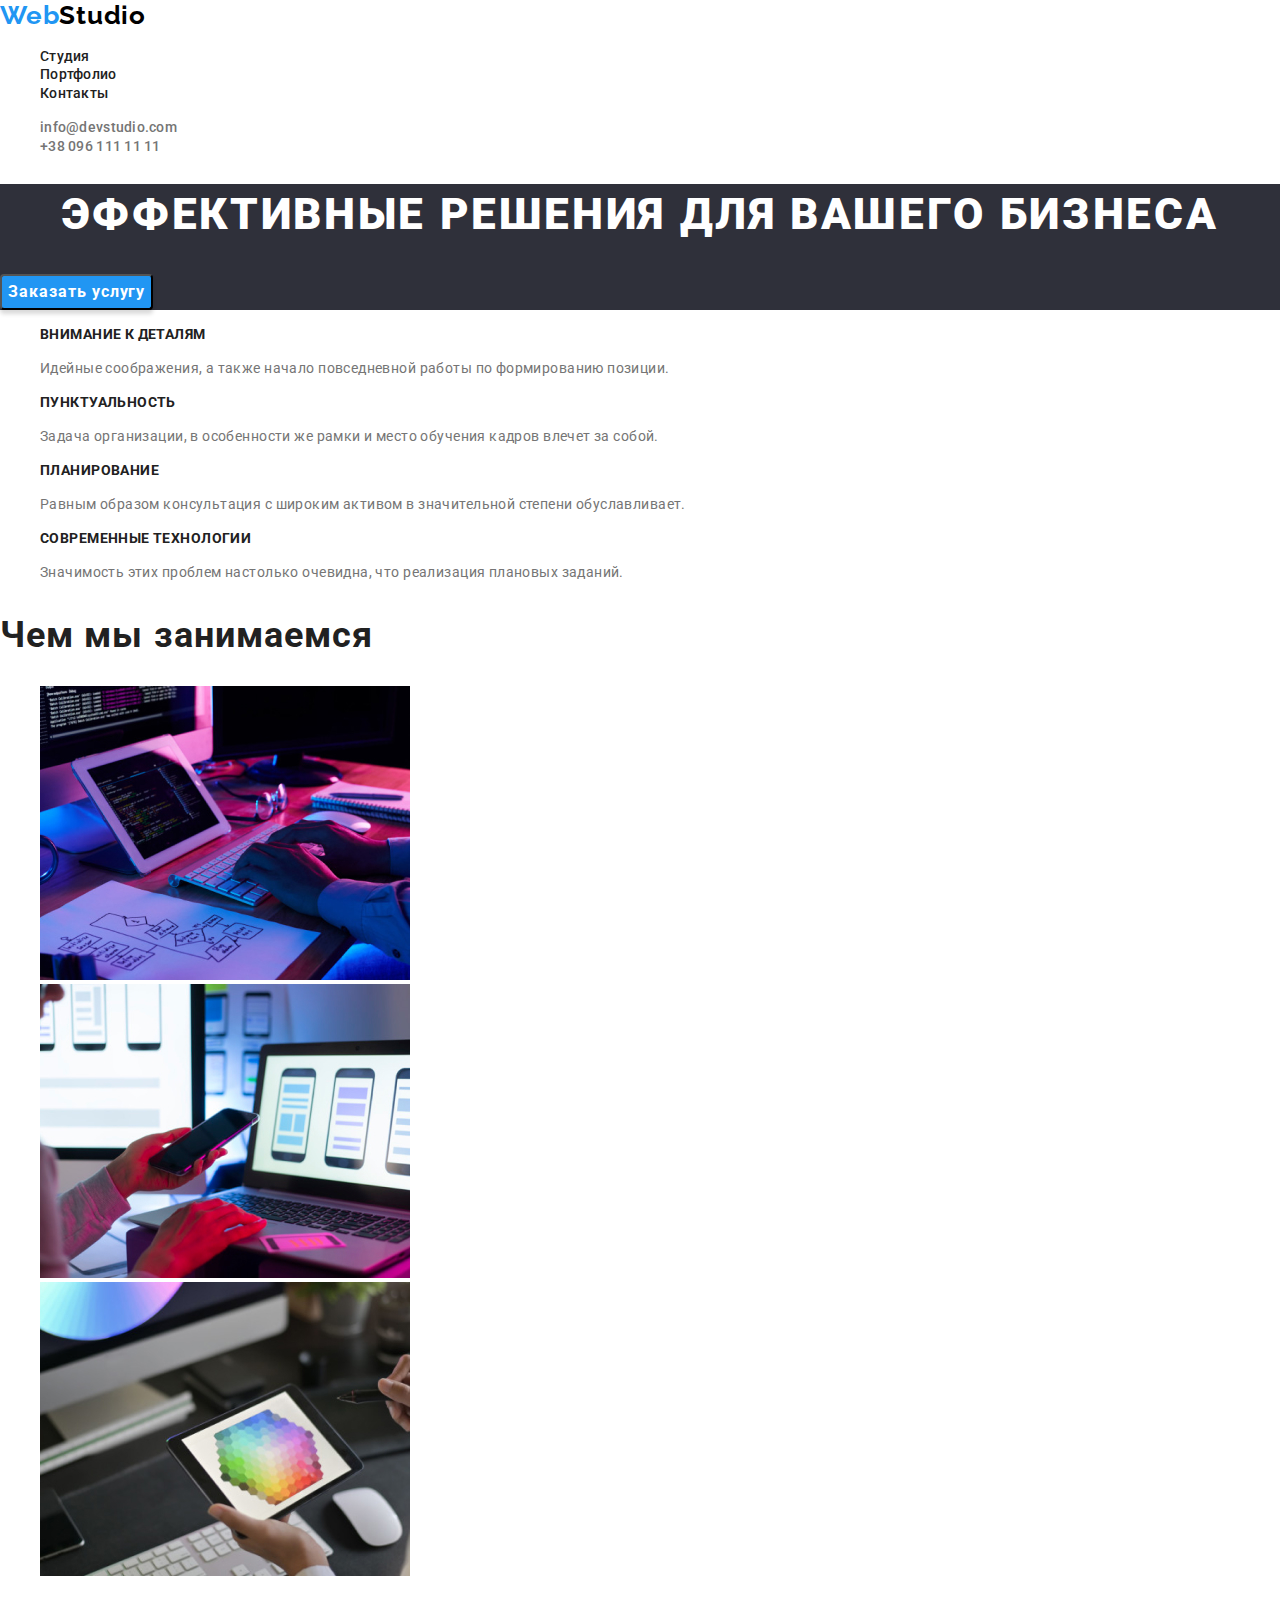
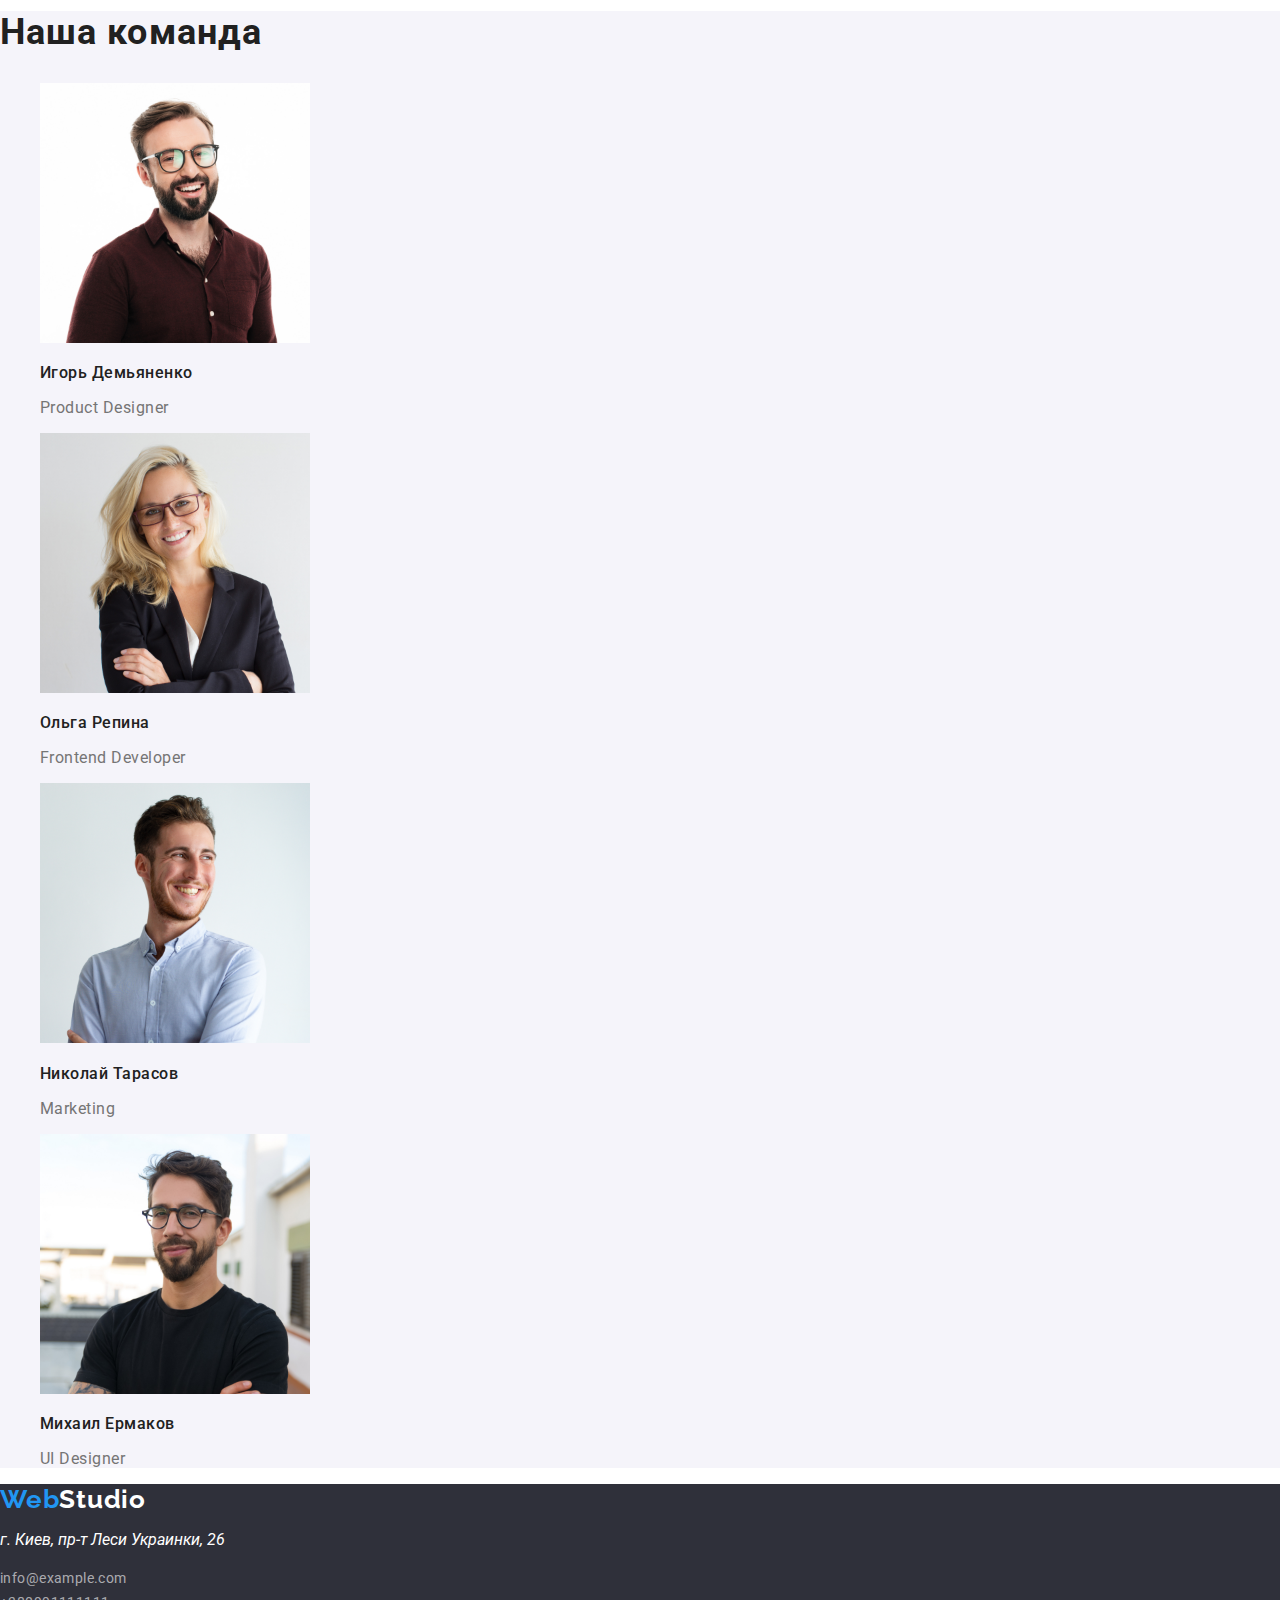
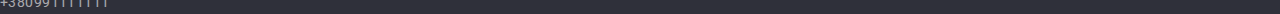
<file: index.html>
<!DOCTYPE html>
<html lang="en">
  <head>
    <meta charset="UTF-8" />
    <meta name="viewport" content="width=device-width, initial-scale=1.0" />
    <title>WebStudio</title>
    <link
      rel="stylesheet"
      href="https://cdnjs.cloudflare.com/ajax/libs/modern-normalize/0.7.0/modern-normalize.min.css"
    />
    <link rel="stylesheet" href="./css/styles.css" />
    <link
      href="https://fonts.googleapis.com/css2?family=Raleway:wght@700&family=Roboto:wght@500&display=swap"
      rel="stylesheet"
    />
  </head>
  <body>
    <header>
      <nav>
        <a class="logo link" href="./index.html"
          ><span class="logo-blue link">Web</span>Studio</a
        >
        <ul class="list">
          <li>
            <a class="nav-link link" href="./studio.html">Студия</a>
          </li>
          <li>
            <a class="nav-link link" href="./portfolio.html">Портфолио</a>
          </li>
          <li>
            <a class="nav-link link" href="./contacts.html">Контакты</a>
          </li>
        </ul>
      </nav>
      <ul class="list">
        <li>
          <a class="nav-contacts link" href="mailto:info@devstudio.com"
            >info@devstudio.com</a
          >
        </li>
        <li>
          <a class="nav-contacts link" href="tel:+380961111111"
            >+38 096 111 11 11</a
          >
        </li>
      </ul>
    </header>

    <main>
      <section class="banner-section">
        <h1 class="banner-heading">
          Эффективные решения для вашего бизнеса
        </h1>
        <button class="banner-button" type="button">Заказать услугу</button>
      </section>

      <section>
        <ul class="list">
          <li>
            <h3 class="feature-heading">Внимание к деталям</h3>
            <p class="feature-description">
              Идейные соображения, а также начало повседневной работы по
              формированию позиции.
            </p>
          </li>
          <li>
            <h3 class="feature-heading">Пунктуальность</h3>
            <p class="feature-description">
              Задача организации, в особенности же рамки и место обучения кадров
              влечет за собой.
            </p>
          </li>
          <li>
            <h3 class="feature-heading">Планирование</h3>
            <p class="feature-description">
              Равным образом консультация с широким активом в значительной
              степени обуславливает.
            </p>
          </li>
          <li>
            <h3 class="feature-heading">Современные технологии</h3>
            <p class="feature-description">
              Значимость этих проблем настолько очевидна, что реализация
              плановых заданий.
            </p>
          </li>
        </ul>
      </section>

      <section>
        <h2 class="section-heading">Чем мы занимаемся</h2>
        <ul class="list">
          <li>
            <img src="./img/img1.jpg" alt="Работа программиста" width="370" />
          </li>
          <li>
            <img
              src="./img/img2.jpg"
              alt="Разработка мобильного интерфейса"
              width="370"
            />
          </li>
          <li>
            <img src="./img/img3.jpg" alt="Работа дизайнера" width="370" />
          </li>
        </ul>
      </section>

      <section class="team-section">
        <h2 class="section-heading">Наша команда</h2>
        <ul class="list">
          <li>
            <img src="./img/4853.jpg" alt="Product Designer" width="270" />
            <h3 class="team-worker">Игорь Демьяненко</h3>
            <p class="team-function">Product Designer</p>
          </li>

          <li>
            <img src="./img/5844.jpg" alt="Frontend Developer" width="270" />
            <h3 class="team-worker">Ольга Репина</h3>
            <p class="team-function">Frontend Developer</p>
          </li>

          <li>
            <img src="./img/16166.jpg" alt="Marketing" width="270" />
            <h3 class="team-worker">Николай Тарасов</h3>
            <p class="team-function">Marketing</p>
          </li>
          <li>
            <img src="./img/2968.jpg" alt="UI Designer" width="270" />
            <h3 class="team-worker">Михаил Ермаков</h3>
            <p class="team-function">UI Designer</p>
          </li>
        </ul>
      </section>
    </main>

    <footer class="footer">
      <a class="logo logo-white link" href="./index.html"
        ><span class="logo logo-blue link">Web</span>Studio</a
      >
      <address>
        <p>г. Киев, пр-т Леси Украинки, 26</p>
        <a class="footer-contacts link" href="mailto:info@example.com"
          >info@example.com</a
        >
        <br />
        <a class="footer-contacts link" href="tel:+380991111111"
          >+380991111111</a
        >
      </address>
    </footer>
  </body>
</html>
</file>
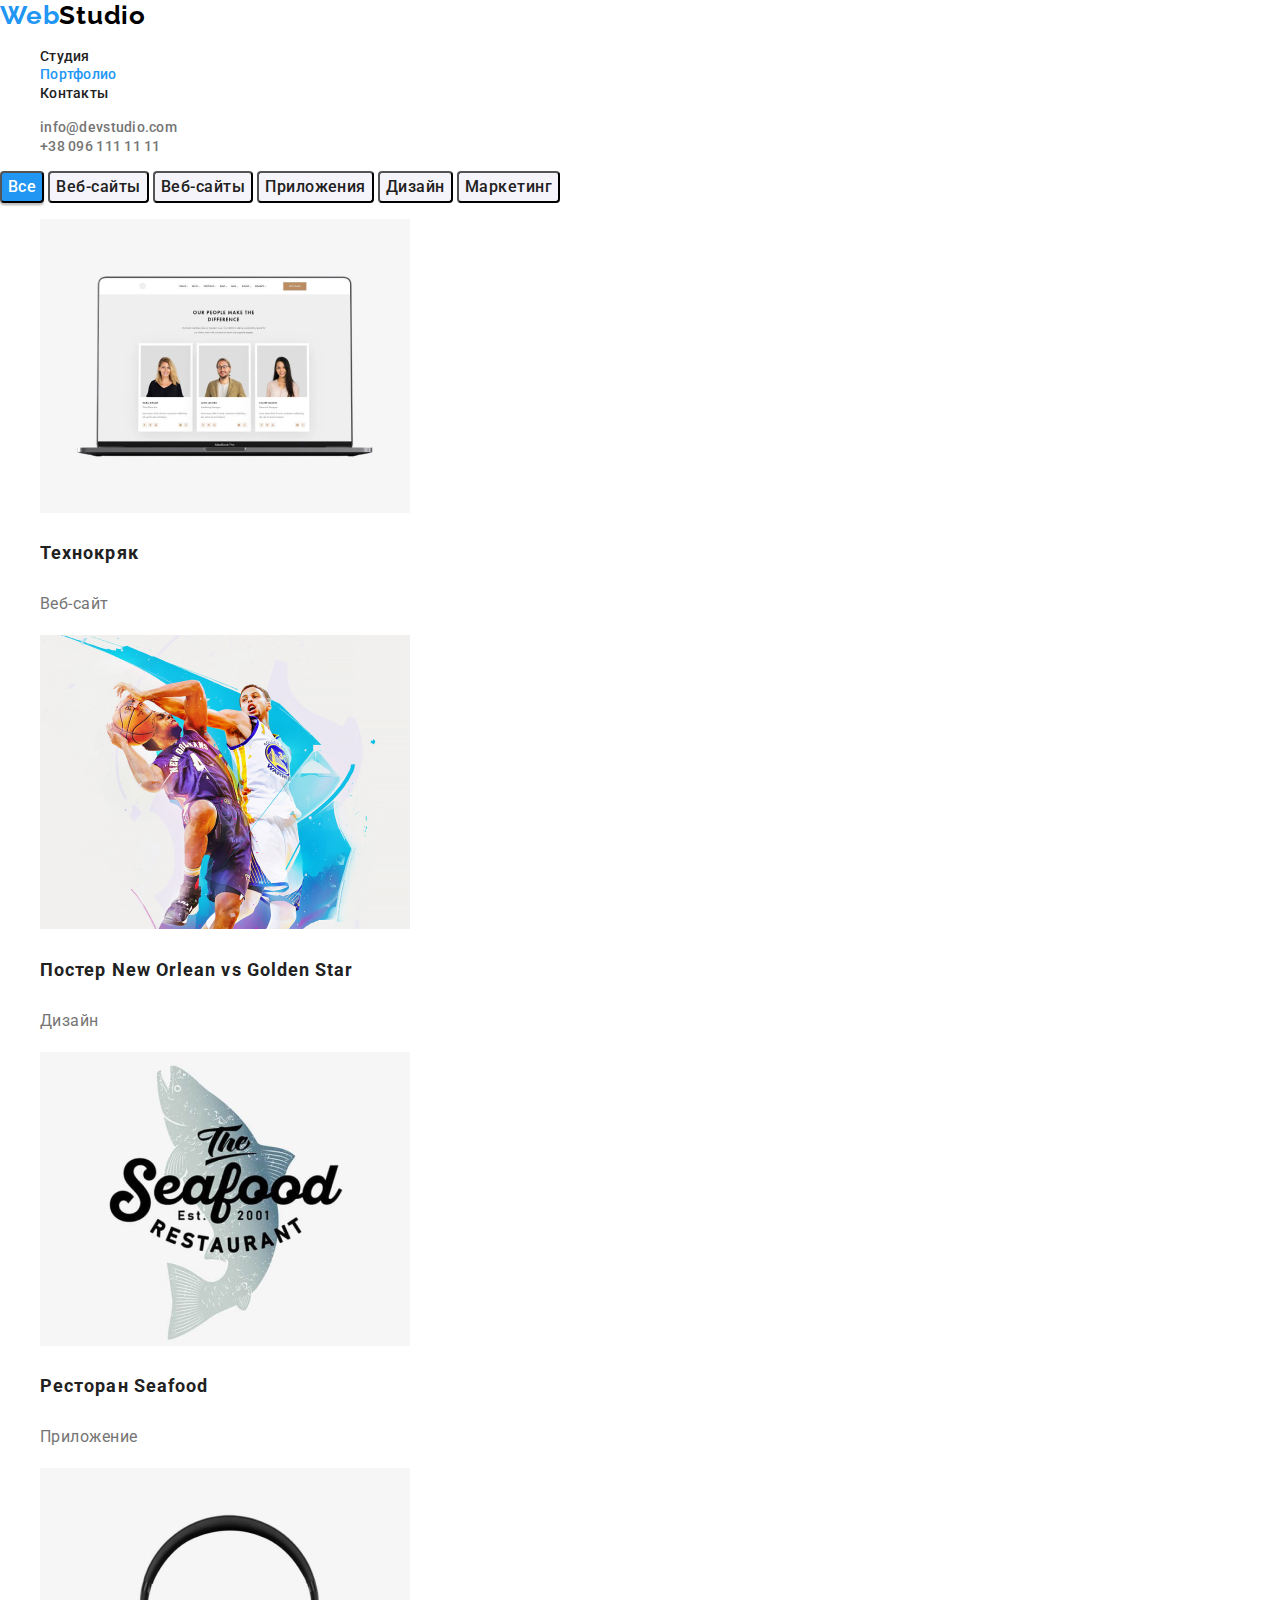
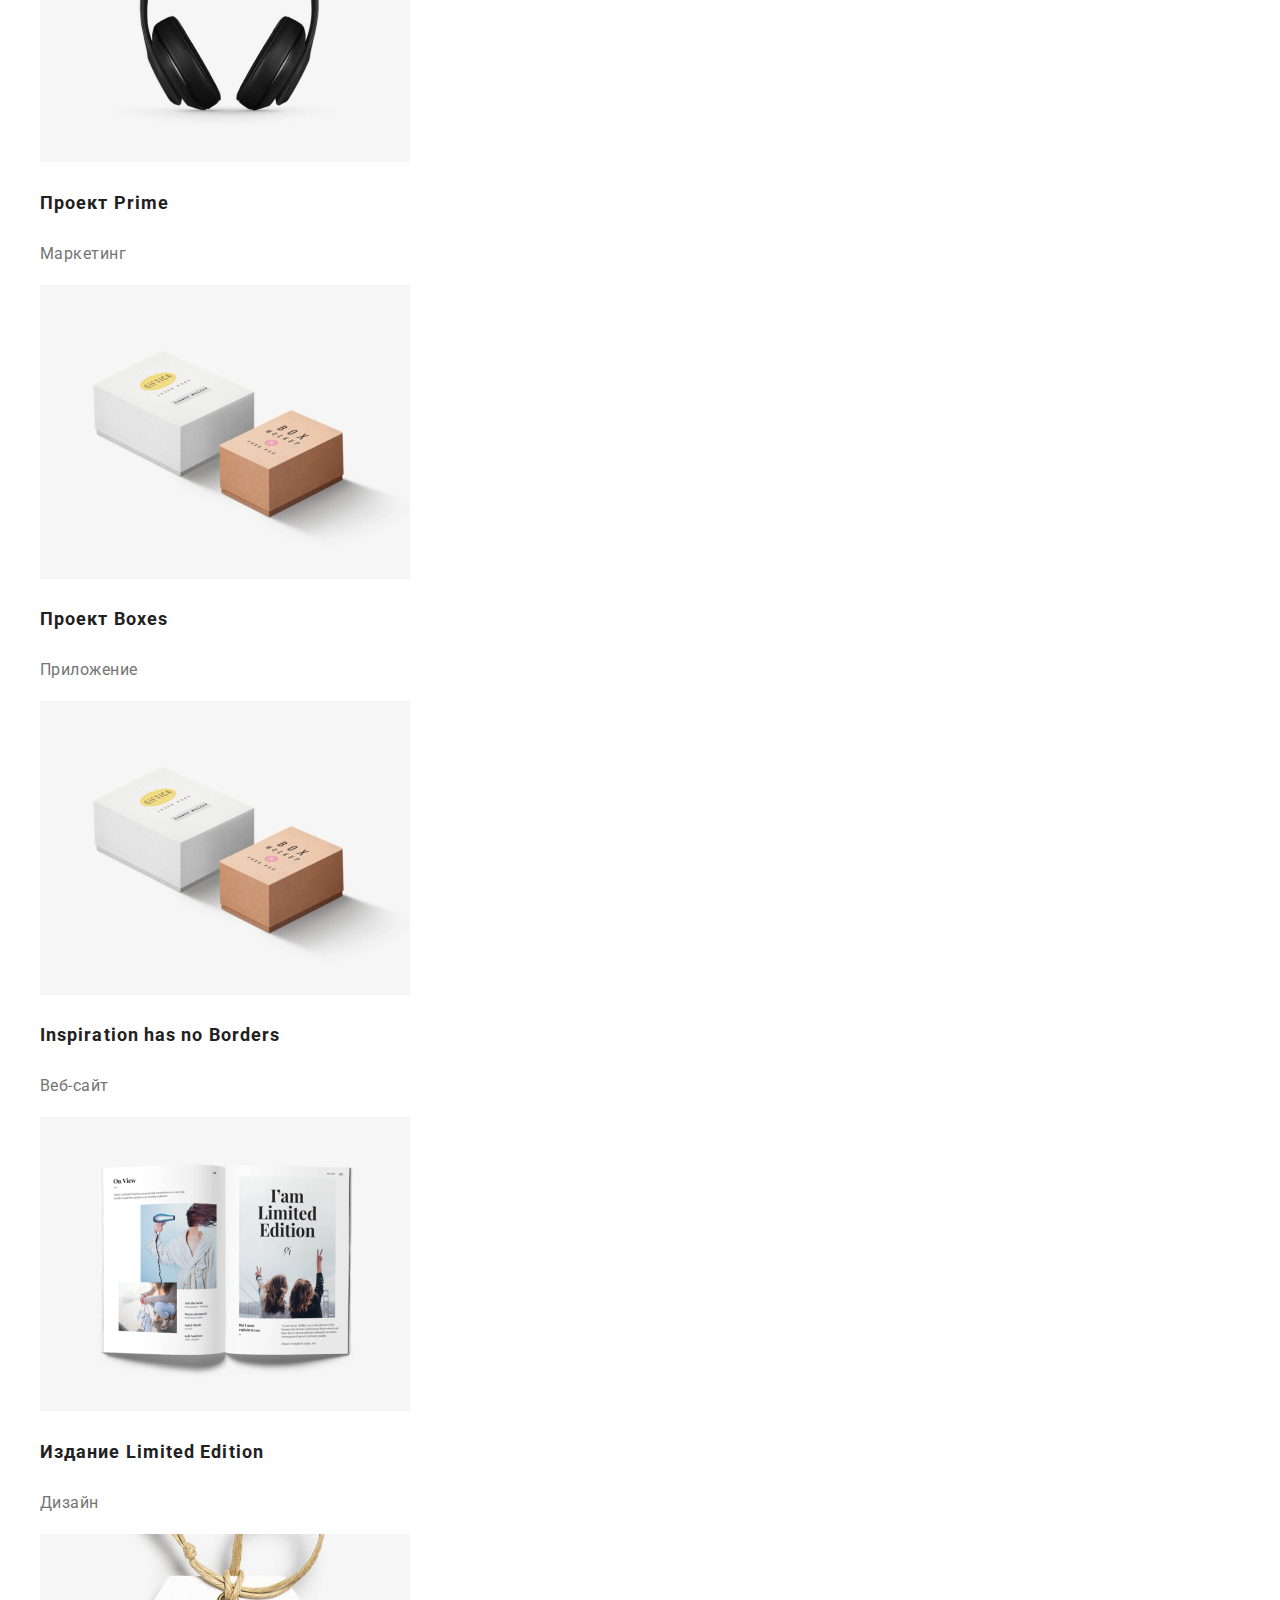
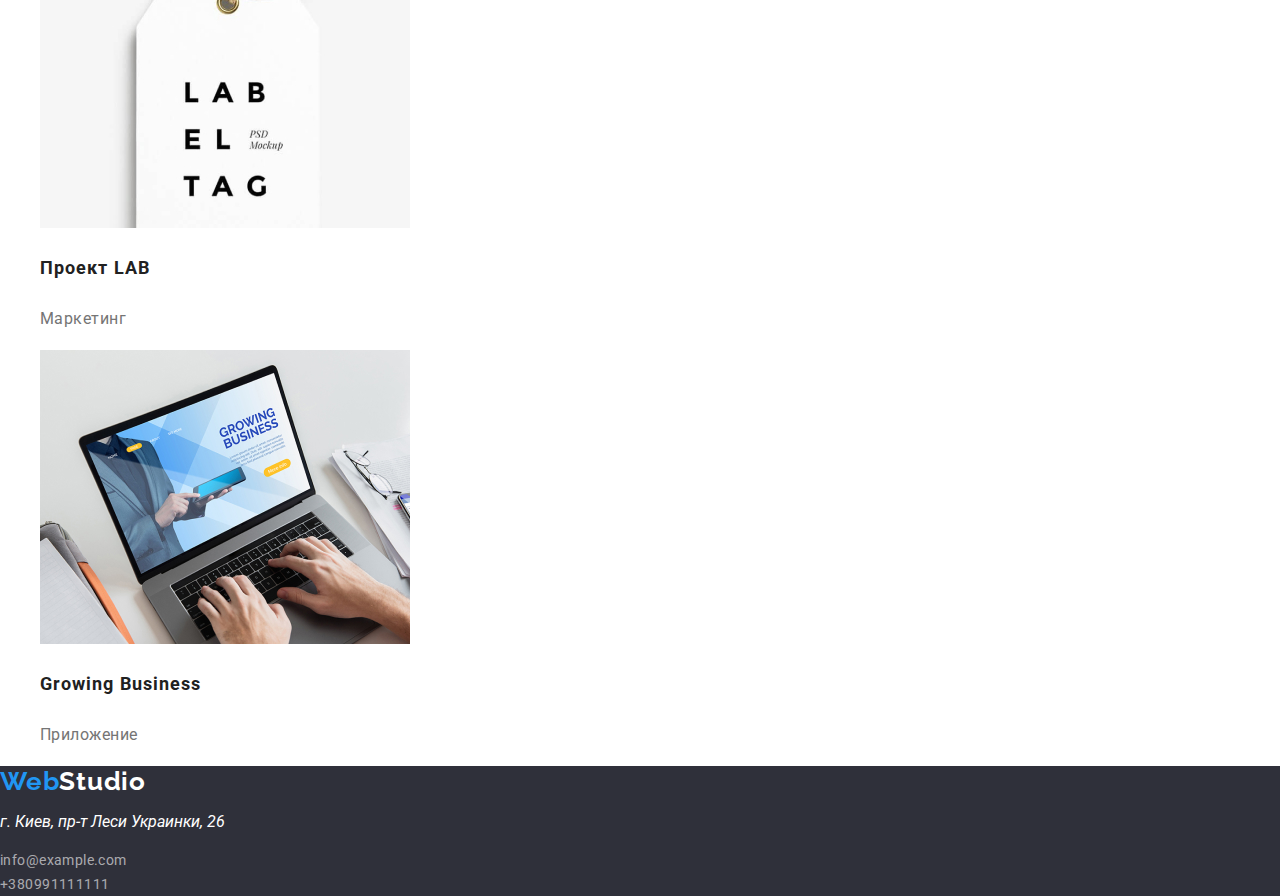
<file: portfolio.html>
<!DOCTYPE html>
<html lang="en">
  <head>
    <meta charset="UTF-8" />
    <meta name="viewport" content="width=device-width, initial-scale=1.0" />
    <title>WebStudio - Портфолио</title>
    <link
      rel="stylesheet"
      href="https://cdnjs.cloudflare.com/ajax/libs/modern-normalize/0.7.0/modern-normalize.min.css"
    />
    <link rel="stylesheet" href="./css/styles.css" />
    <link
      href="https://fonts.googleapis.com/css2?family=Raleway:wght@700&family=Roboto:wght@500&display=swap"
      rel="stylesheet"
    />
  </head>
  <body>
    <header>
      <nav>
        <a class="logo link" href="./index.html"
          ><span class="logo-blue link">Web</span>Studio</a
        >
        <ul class="list">
          <li>
            <a class="nav-link link" href="./studio.html">Студия</a>
          </li>
          <li>
            <a class="nav-link link current" href="./portfolio.html"
              >Портфолио</a
            >
          </li>
          <li>
            <a class="nav-link link" href="./contacts.html">Контакты</a>
          </li>
        </ul>
      </nav>
      <ul class="list">
        <li>
          <a class="nav-contacts link" href="mailto:info@devstudio.com"
            >info@devstudio.com</a
          >
        </li>
        <li>
          <a class="nav-contacts link" href="tel:+380961111111"
            >+38 096 111 11 11</a
          >
        </li>
      </ul>
    </header>

    <main>
      <button class="portfolio-button-active" type="button">Все</button>
      <button class="portfolio-button" type="button">Веб-сайты</button>
      <button class="portfolio-button" type="button">Веб-сайты</button>
      <button class="portfolio-button" type="button">Приложения</button>
      <button class="portfolio-button" type="button">Дизайн</button>
      <button class="portfolio-button" type="button">Маркетинг</button>

      <section>
        <ul class="list">
          <li>
            <a class="link" href="">
              <img src="./img/technocrack.jpg" alt="Технокряк" width="370" />
              <h3 class="website-name">Технокряк</h3>
              <p class="website-type">Веб-сайт</p>
            </a>
          </li>
          <li>
            <a class="link" href="">
              <img
                src="./img/neworlean.jpg"
                alt="Постер New Orlean vs Golden Star"
                width="370"
              />
              <h3 class="website-name">Постер New Orlean vs Golden Star</h3>
              <p class="website-type">Дизайн</p>
            </a>
          </li>
          <li>
            <a class="link" href="">
              <img src="./img/seafood.jpg" alt="Ресторан Seafood" width="370" />
              <h3 class="website-name">Ресторан Seafood</h3>
              <p class="website-type">Приложение</p>
            </a>
          </li>
          <li>
            <a class="link" href="">
              <img src="./img/prime.jpg" alt="Проект Prime" width="370" />
              <h3 class="website-name">Проект Prime</h3>
              <p class="website-type">Маркетинг</p>
            </a>
          </li>
          <li>
            <a class="link" href="">
              <img src="./img/boxes.jpg" alt="Проект Boxes" width="370" />
              <h3 class="website-name">Проект Boxes</h3>
              <p class="website-type">Приложение</p>
            </a>
          </li>
          <li>
            <a class="link" href="">
              <img
                src="./img/boxes.jpg"
                alt="Inspiration has no Borders"
                width="370"
              />
              <h3 class="website-name">Inspiration has no Borders</h3>
              <p class="website-type">Веб-сайт</p>
            </a>
          </li>
          <li>
            <a class="link" href="">
              <img
                src="./img/limitededition.jpg"
                alt="Издание Limited Edition"
                width="370"
              />
              <h3 class="website-name">Издание Limited Edition</h3>
              <p class="website-type">Дизайн</p>
            </a>
          </li>
          <li>
            <a class="link" href="">
              <img src="./img/lab.jpg" alt="Проект LAB" width="370" />
              <h3 class="website-name">Проект LAB</h3>
              <p class="website-type">Маркетинг</p>
            </a>
          </li>
          <li>
            <a class="link" href="">
              <img src="./img/growing.jpg" alt="Проект LAB" width="370" />
              <h3 class="website-name">Growing Business</h3>
              <p class="website-type">Приложение</p>
            </a>
          </li>
        </ul>
      </section>
    </main>

    <footer class="footer">
      <a class="logo logo-white link" href="./index.html"
        ><span class="logo logo-blue link">Web</span>Studio</a
      >
      <address>
        <p>г. Киев, пр-т Леси Украинки, 26</p>
        <a class="footer-contacts link" href="mailto:info@example.com"
          >info@example.com</a
        >
        <br />
        <a class="footer-contacts link" href="tel:+380991111111"
          >+380991111111</a
        >
      </address>
    </footer>
  </body>
</html>
</file>
<file: css/styles.css>
:root {
  --primary-text-color: #757575;
  --title-text-color: #212121;
  --active-link-color: #2196f3;
}

.list {
  list-style: none;
}

.link {
  text-decoration: none;
}

body {
  font-family: Roboto;
  font-style: normal;
  font-weight: normal;
  color: var(--primary-text-color);
}

.logo {
  font-family: Raleway;
  font-style: normal;
  font-weight: bold;
  font-size: 26px;
  line-height: 31px;
  letter-spacing: 0.03em;
  color: #000000;
}

.logo-blue {
  color: var(--active-link-color);
}

.logo-white {
  color: #ffffff;
}

.nav-link {
  font-weight: 500;
  font-size: 14px;
  line-height: 16px;
  letter-spacing: 0.02em;
  color: var(--title-text-color);
}

.nav-link:hover,
.nav-link:focus,
.current {
  color: var(--active-link-color);
}

.nav-contacts {
  font-weight: 500;
  font-size: 14px;
  line-height: 16px;
  letter-spacing: 0.02em;
  color: var(--primary-text-color);
}

.nav-contacts:hover,
.nav-contacts:focus {
  color: var(--active-link-color);
}

.banner-section {
  background: #2f303a;
}

.banner-heading {
  font-weight: 900;
  font-size: 44px;
  line-height: 60px;
  text-align: center;
  letter-spacing: 0.06em;
  text-transform: uppercase;
  color: #ffffff;
}

.banner-button {
  font-weight: bold;
  font-size: 16px;
  line-height: 30px;
  display: flex;
  align-items: center;
  text-align: center;
  letter-spacing: 0.06em;
  color: #ffffff;
  background: var(--active-link-color);
  box-shadow: 0px 4px 4px rgba(0, 0, 0, 0.15);
  border-radius: 4px;
}

.feature-heading {
  font-weight: bold;
  font-size: 14px;
  line-height: 16px;
  letter-spacing: 0.03em;
  text-transform: uppercase;
  color: var(--title-text-color);
}

.feature-description {
  font-size: 14px;
  line-height: 24px;
  letter-spacing: 0.03em;
  color: var(--primary-text-color);
}

.section-heading {
  font-weight: bold;
  font-size: 36px;
  line-height: 42px;
  letter-spacing: 0.03em;
  color: var(--title-text-color);
}

.team-section {
  background: #f5f4fa;
}

.team-worker {
  font-weight: 500;
  font-size: 16px;
  line-height: 19px;
  letter-spacing: 0.03em;
  color: var(--title-text-color);
}

.team-function {
  font-size: 16px;
  line-height: 19px;
  letter-spacing: 0.03em;
  color: var(--primary-text-color);
}

.footer {
  background: #2f303a;
  color: #ffffff;
}

.footer-contacts {
  font-size: 14px;
  line-height: 24px;
  letter-spacing: 0.03em;
  font-style: normal;
  color: rgba(255, 255, 255, 0.6);
}

.footer-contacts:hover,
.footer-contacts:focus {
  color: var(--active-link-color);
}

.portfolio-button {
  font-weight: 500;
  font-size: 16px;
  line-height: 26px;
  text-align: center;
  letter-spacing: 0.03em;
  color: #212121;
  background: #f5f4fa;
  border-radius: 4px;
}

.portfolio-button-active,
.portfolio-button:hover,
.portfolio-button:focus {
  font-weight: 500;
  font-size: 16px;
  line-height: 26px;
  text-align: center;
  letter-spacing: 0.03em;
  color: #ffffff;
  background: #2196f3;
  box-shadow: 0px 3px 1px rgba(0, 0, 0, 0.1), 0px 1px 2px rgba(0, 0, 0, 0.08),
    0px 2px 2px rgba(0, 0, 0, 0.12);
  border-radius: 4px;
}

.website-name {
  font-weight: bold;
  font-size: 18px;
  line-height: 36px;
  letter-spacing: 0.06em;
  color: var(--title-text-color);
}

.website-type {
  font-size: 16px;
  line-height: 30px;
  letter-spacing: 0.03em;
  color: var(--primary-text-color);
}
</file>
